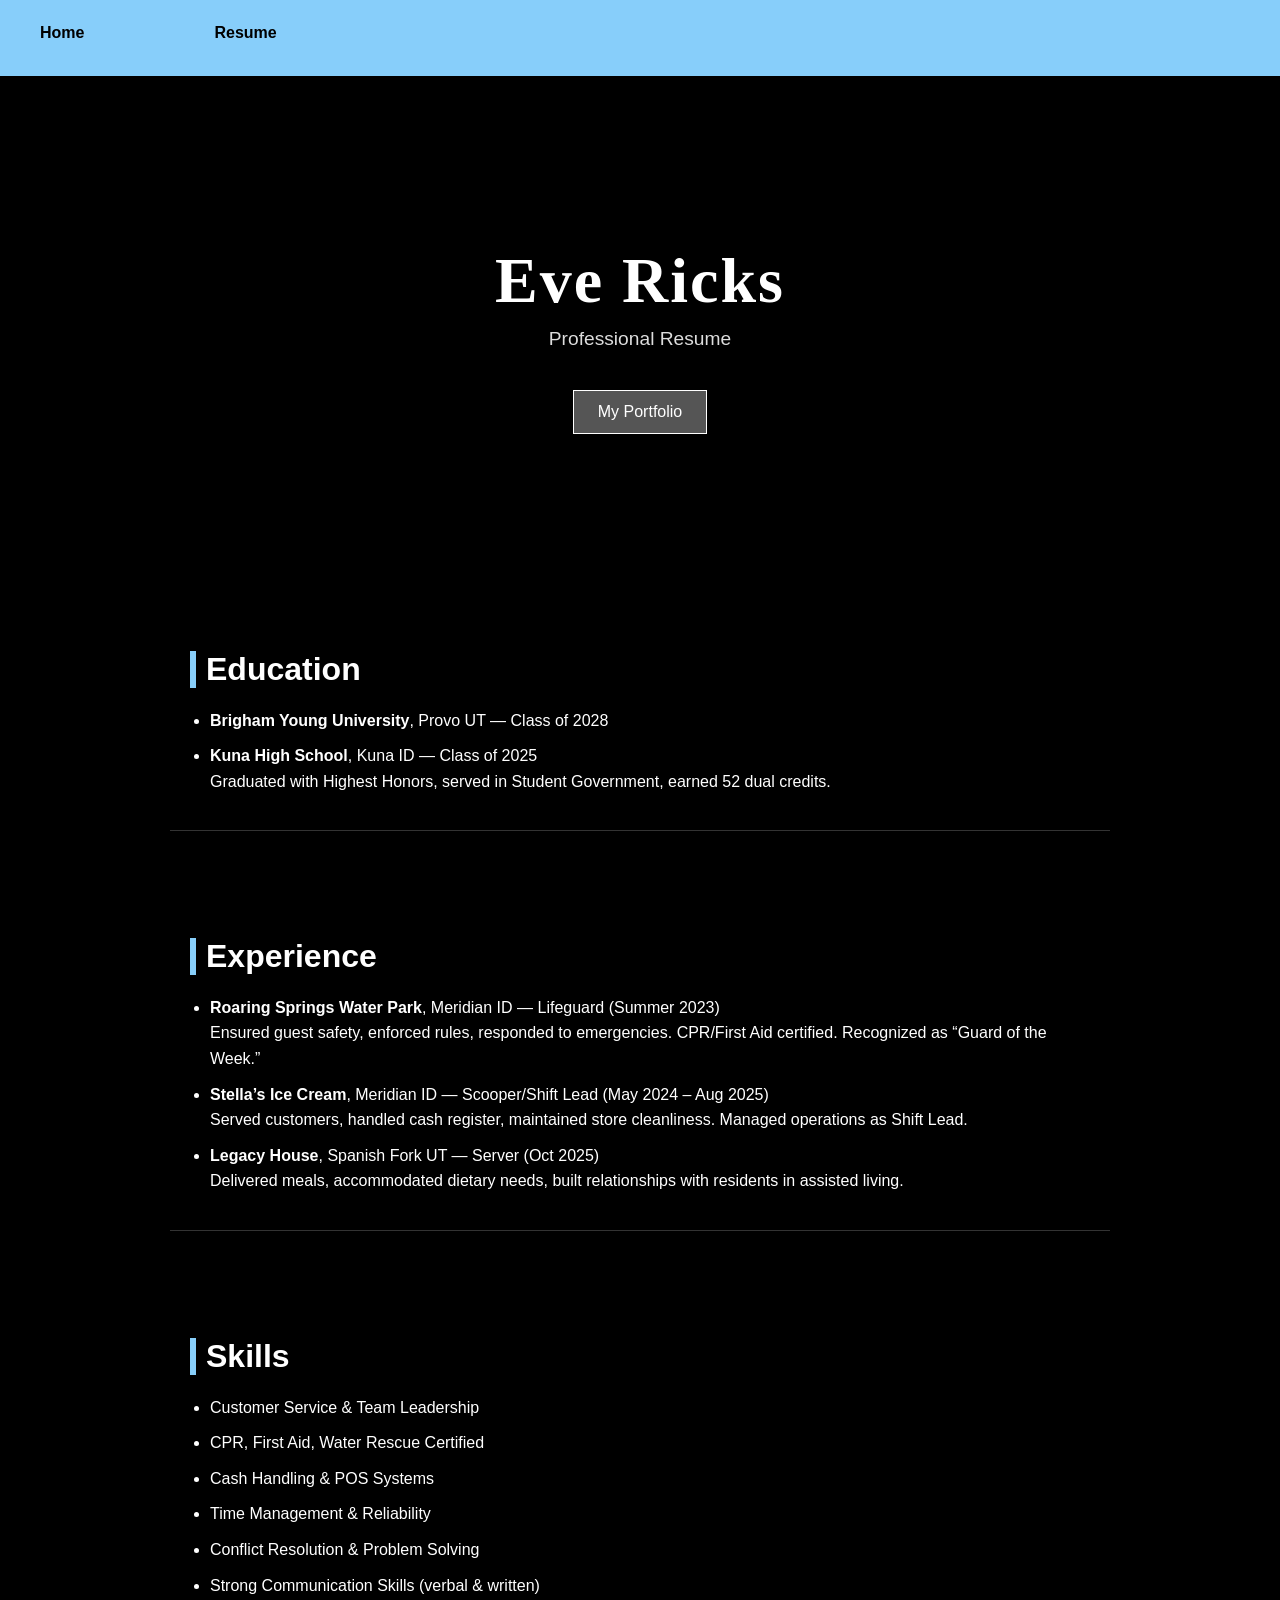
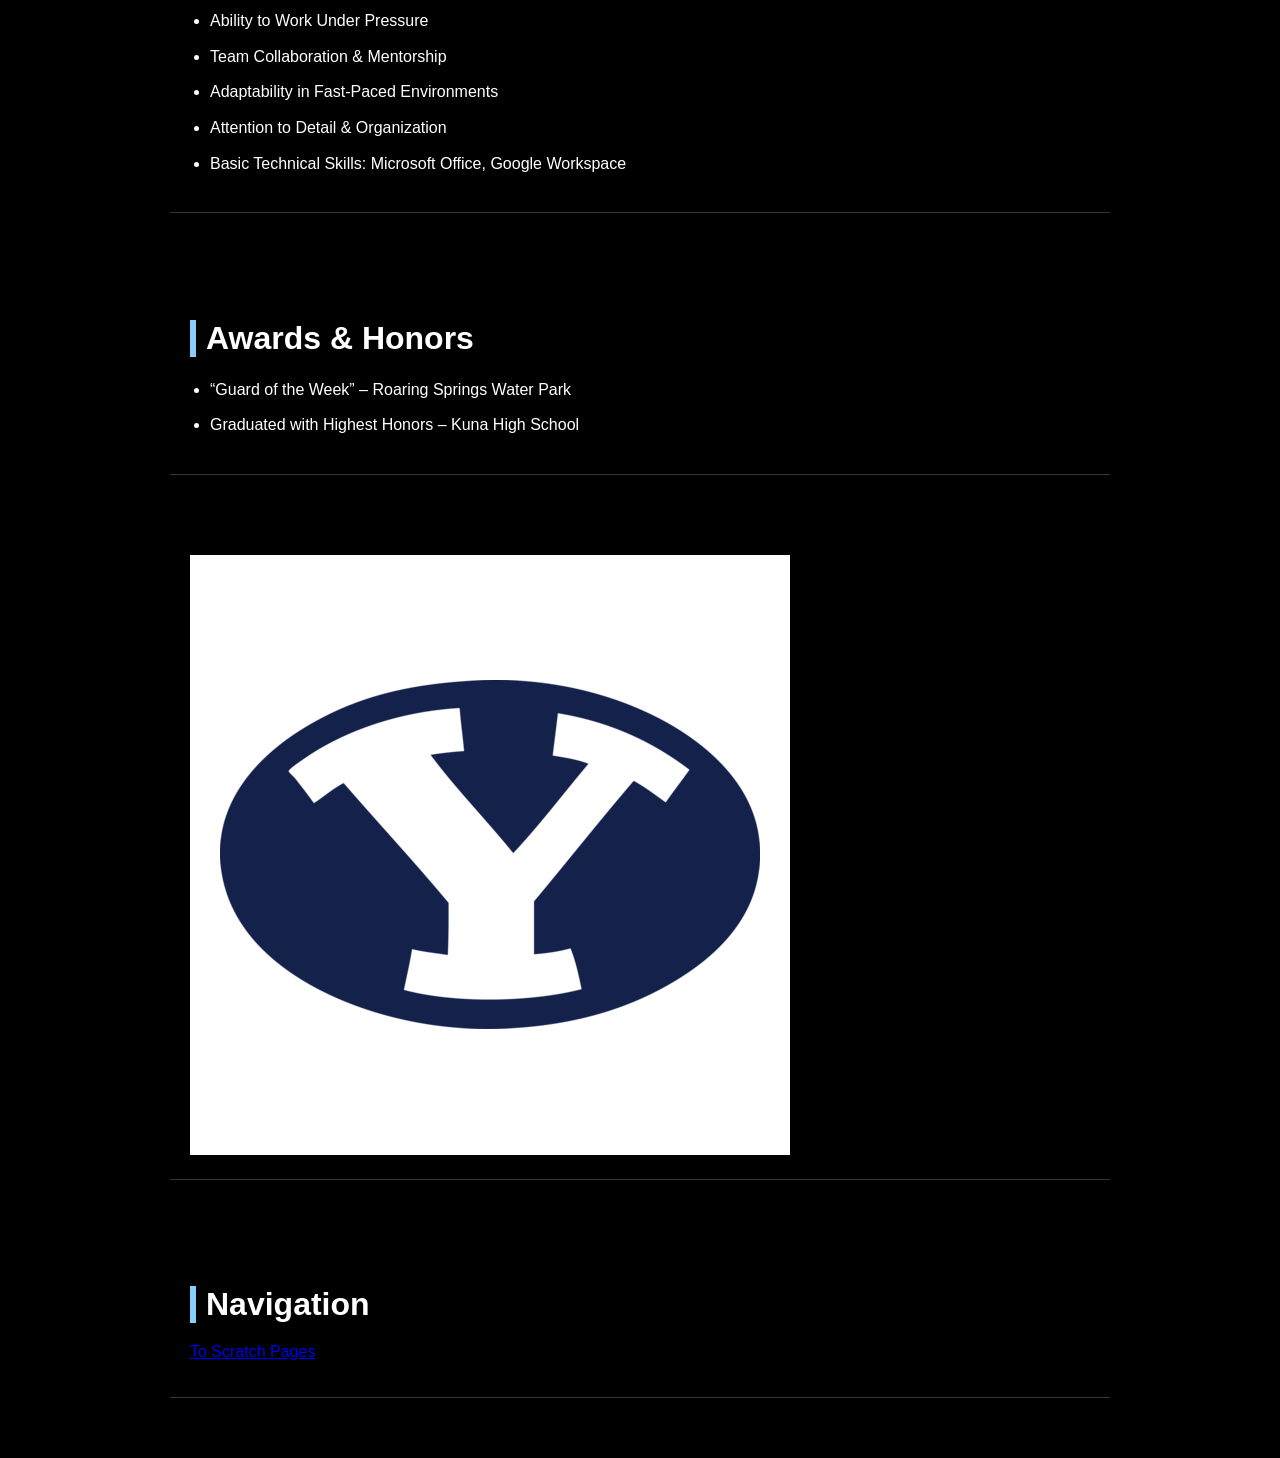
<file: index.html>
<!DOCTYPE html>
<html lang="en">
<head>
  <meta charset="UTF-8" />
  <meta name="viewport" content="width=device-width, initial-scale=1.0"/>
  <title>Eve Ricks – BYU Resume</title>

  <!-- Logo -->
  <img class="logo" src="images/byu-cougars-logo-png_seeklogo-183608.png" alt="BYU Logo" />

  <!-- Link to external CSS -->
  <link rel="stylesheet" href="styles/resume2.css">
</head>
<body>

  <!-- Navigation -->
  <nav id="navbar">
    <ul>
      <li><a href="#top">Home</a></li>
      <li><a href="https://docs.google.com/document/d/18J4yXAP_IoD5ooKoVCFtiV18lmu1vlbKV9wWI_9Fs-0/edit?usp=sharing" target="_blank">Resume</a></li>
    </ul>
  </nav>

  <!-- Hero Section -->
  <div class="hero" id="top">
    <h1>Eve Ricks</h1>
    <p>Professional Resume</p>
    <div class="buttons">
      <a href="https://docs.google.com/document/d/18J4yXAP_IoD5ooKoVCFtiV18lmu1vlbKV9wWI_9Fs-0/edit?usp=sharing" target="_blank">My Portfolio</a>
    </div>
  </div>

  <!-- Resume Content -->
  <section id="resume">
    <h2>Education</h2>
    <ul>
      <li><strong>Brigham Young University</strong>, Provo UT — Class of 2028</li>
      <li><strong>Kuna High School</strong>, Kuna ID — Class of 2025<br>
        Graduated with Highest Honors, served in Student Government, earned 52 dual credits.
      </li>
    </ul>
  </section>

  <section>
    <h2>Experience</h2>
    <ul>
      <li><strong>Roaring Springs Water Park</strong>, Meridian ID — Lifeguard (Summer 2023)<br>
        Ensured guest safety, enforced rules, responded to emergencies. CPR/First Aid certified. Recognized as “Guard of the Week.”
      </li>
      <li><strong>Stella’s Ice Cream</strong>, Meridian ID — Scooper/Shift Lead (May 2024 – Aug 2025)<br>
        Served customers, handled cash register, maintained store cleanliness. Managed operations as Shift Lead.
      </li>
      <li><strong>Legacy House</strong>, Spanish Fork UT — Server (Oct 2025)<br>
        Delivered meals, accommodated dietary needs, built relationships with residents in assisted living.
      </li>
    </ul>
  </section>

  <section>
    <h2>Skills</h2>
    <ul>
      <li>Customer Service & Team Leadership</li>
      <li>CPR, First Aid, Water Rescue Certified</li>
      <li>Cash Handling & POS Systems</li>
      <li>Time Management & Reliability</li>
      <li>Conflict Resolution & Problem Solving</li>
      <li>Strong Communication Skills (verbal & written)</li>
      <li>Ability to Work Under Pressure</li>
      <li>Team Collaboration & Mentorship</li>
      <li>Adaptability in Fast-Paced Environments</li>
      <li>Attention to Detail & Organization</li>
      <li>Basic Technical Skills: Microsoft Office, Google Workspace</li>
    </ul>
  </section>

  <section>
    <h2>Awards & Honors</h2>
    <ul>
      <li>“Guard of the Week” – Roaring Springs Water Park</li>
      <li>Graduated with Highest Honors – Kuna High School</li>
    </ul>
  </section>

  <section>
    <img src="images/byulogo.png" alt="byu logo">
  </section>

  <!-- Navigation back to scratch -->
  <section id="navigation">
    <h2>Navigation</h2>
    <p><a href="cats.html">To Scratch Pages</a></p>
  </section>

</body>
</html>
</file>
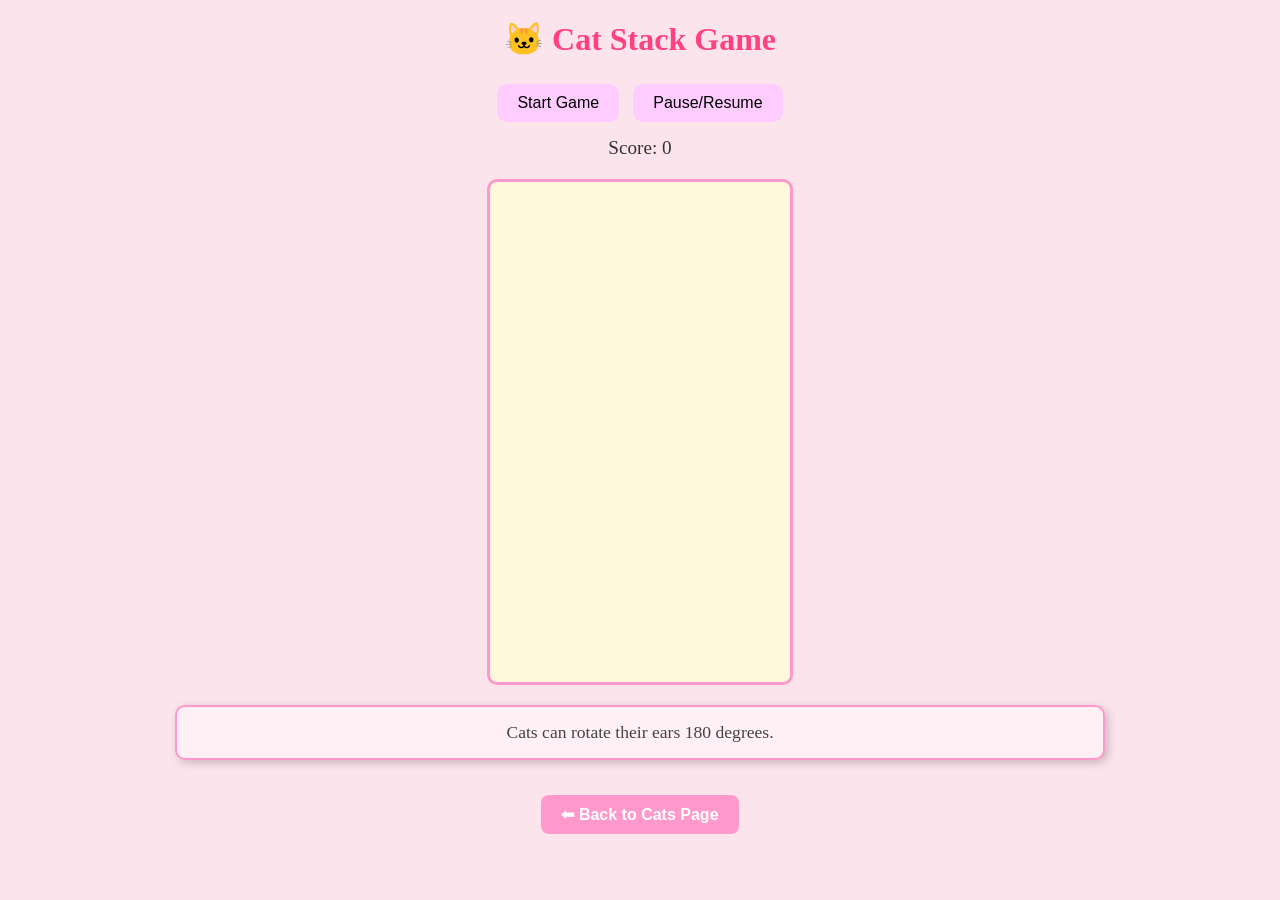
<file: catgame.html>
<!DOCTYPE html>
<html lang="en">
<head>
  <meta charset="UTF-8">
  <title>Cat Stack Game 🐾</title>
  <style>
    body {
      margin: 0;
      background: #fce4ec;
      font-family: 'Comic Sans MS', cursive;
      text-align: center;
    }
    canvas {
      background: #fff8dc;
      display: block;
      margin: 20px auto;
      border: 3px solid #ff99cc;
      border-radius: 10px;
    }
    h1 {
      color: #ff4081;
      margin-top: 20px;
    }
    button {
      background: #ffccff;
      border: none;
      padding: 10px 20px;
      font-size: 1em;
      border-radius: 10px;
      cursor: pointer;
      margin: 5px;
    }
    button:hover {
      background: #ff99cc;
    }
    #score {
      font-size: 1.2em;
      color: #333;
      margin: 10px;
    }
    #fact-box {
      margin: 20px auto;
      padding: 15px;
      width: 70%;
      background: #fff0f5;
      border: 2px solid #ff99cc;
      border-radius: 10px;
      font-size: 1.1em;
      color: #444;
      box-shadow: 3px 3px 10px rgba(0,0,0,0.2);
    }
  </style>
</head>
<body>
  <h1>🐱 Cat Stack Game</h1>
  <div>
    <button onclick="startGame()">Start Game</button>
    <button onclick="togglePause()">Pause/Resume</button>
  </div>
  <div id="score">Score: 0</div>
  <canvas id="gameCanvas" width="300" height="500"></canvas>
  <div id="fact-box">Fun Cat Fact will appear here!</div>

  <script>
    const canvas = document.getElementById('gameCanvas');
    const ctx = canvas.getContext('2d');

    let stack = [];
    let currentCat = null;
    let direction = 1;
    let speed = 2;
    let score = 0;
    let gameRunning = false;
    let paused = false;
    let fallingCats = [];

    const catWidth = 60;
    const catHeight = 40; // taller to fit ears

    // Fun facts
    const catFacts = [
      "Cats sleep for 70% of their lives.",
      "A group of cats is called a clowder.",
      "Cats can rotate their ears 180 degrees.",
      "The oldest known pet cat was found in Cyprus, 9,500 years old!",
      "Cats have whiskers on the backs of their front legs.",
      "A cat’s nose print is unique, like a human fingerprint.",
      "Most cats don’t have eyelashes.",
      "Cats can jump up to six times their body length.",
      "The world’s largest cat measured 48.5 inches long.",
      "Cats purr at a frequency that promotes healing."
    ];

    function updateFact() {
      const randomIndex = Math.floor(Math.random() * catFacts.length);
      document.getElementById("fact-box").innerText = catFacts[randomIndex];
    }
    setInterval(updateFact, 60000); // change every minute
    updateFact(); // show one immediately

    function drawCat(x, y) {
      // Body
      ctx.fillStyle = '#ffcc99';
      ctx.fillRect(x, y, catWidth, catHeight);

      // Ears
      ctx.fillStyle = '#ffcc99';
      ctx.beginPath();
      ctx.moveTo(x + 10, y);
      ctx.lineTo(x + 20, y - 15);
      ctx.lineTo(x + 30, y);
      ctx.closePath();
      ctx.fill();

      ctx.beginPath();
      ctx.moveTo(x + 40, y);
      ctx.lineTo(x + 50, y - 15);
      ctx.lineTo(x + 60, y);
      ctx.closePath();
      ctx.fill();

      // Eyes
      ctx.fillStyle = '#000';
      ctx.fillRect(x + 15, y + 10, 8, 8);
      ctx.fillRect(x + 37, y + 10, 8, 8);

      // Nose
      ctx.fillStyle = '#ff69b4';
      ctx.fillRect(x + 28, y + 20, 6, 6);

      // Mouth
      ctx.strokeStyle = '#000';
      ctx.beginPath();
      ctx.moveTo(x + 28, y + 26);
      ctx.lineTo(x + 31, y + 30);
      ctx.lineTo(x + 34, y + 26);
      ctx.stroke();
    }

    function startGame() {
      stack = [];
      score = 0;
      updateScore();
      gameRunning = true;
      paused = false;
      currentCat = { x: 0, y: 50 };
      direction = 1;
      fallingCats = [];
      requestAnimationFrame(gameLoop);
    }

    function togglePause() {
      paused = !paused;
      if (!paused && gameRunning) {
        requestAnimationFrame(gameLoop);
      }
    }

    function updateScore() {
      document.getElementById("score").innerText = "Score: " + score;
    }

    function gameLoop() {
      if (!gameRunning || paused) return;

      ctx.clearRect(0, 0, canvas.width, canvas.height);

      // Move current cat
      currentCat.x += direction * speed;
      if (currentCat.x + catWidth > canvas.width || currentCat.x < 0) {
        direction *= -1;
      }

      drawCat(currentCat.x, currentCat.y);

      // Draw stack
      for (let i = 0; i < stack.length; i++) {
        drawCat(stack[i].x, stack[i].y);
      }

      // Animate falling cats
      for (let i = 0; i < fallingCats.length; i++) {
        let cat = fallingCats[i];
        cat.y += 5; // falling speed
        if (cat.y >= cat.targetY) {
          stack.push({ x: cat.x, y: cat.targetY });
          score++;
          updateScore();
          fallingCats.splice(i, 1);
          i--;
        } else {
          drawCat(cat.x, cat.y);
        }
      }

      requestAnimationFrame(gameLoop);
    }

    canvas.addEventListener('click', () => {
      if (!gameRunning || paused) return;

      const newY = canvas.height - (stack.length + 1) * catHeight;
      const lastX = stack.length > 0 ? stack[stack.length - 1].x : currentCat.x;

      // Check alignment
      if (Math.abs(currentCat.x - lastX) < 30 || stack.length === 0) {
        fallingCats.push({ x: currentCat.x, y: currentCat.y, targetY: newY });
        currentCat = { x: 0, y: 50 };
        direction = 1;
      } else {
        gameRunning = false;
        alert("Game Over! Cats stacked: " + score);
        document.getElementById("score").innerText = "Score: 0";
      }
    });
  </script>
  <button onclick="window.location.href='cats.html'" 
        style="padding:10px 20px; background:#ff99cc; color:#fff; border:none; 
               border-radius:8px; font-weight:bold; cursor:pointer; margin-top:15px;">
  ⬅ Back to Cats Page
</button>

</body>
</html>
</file>
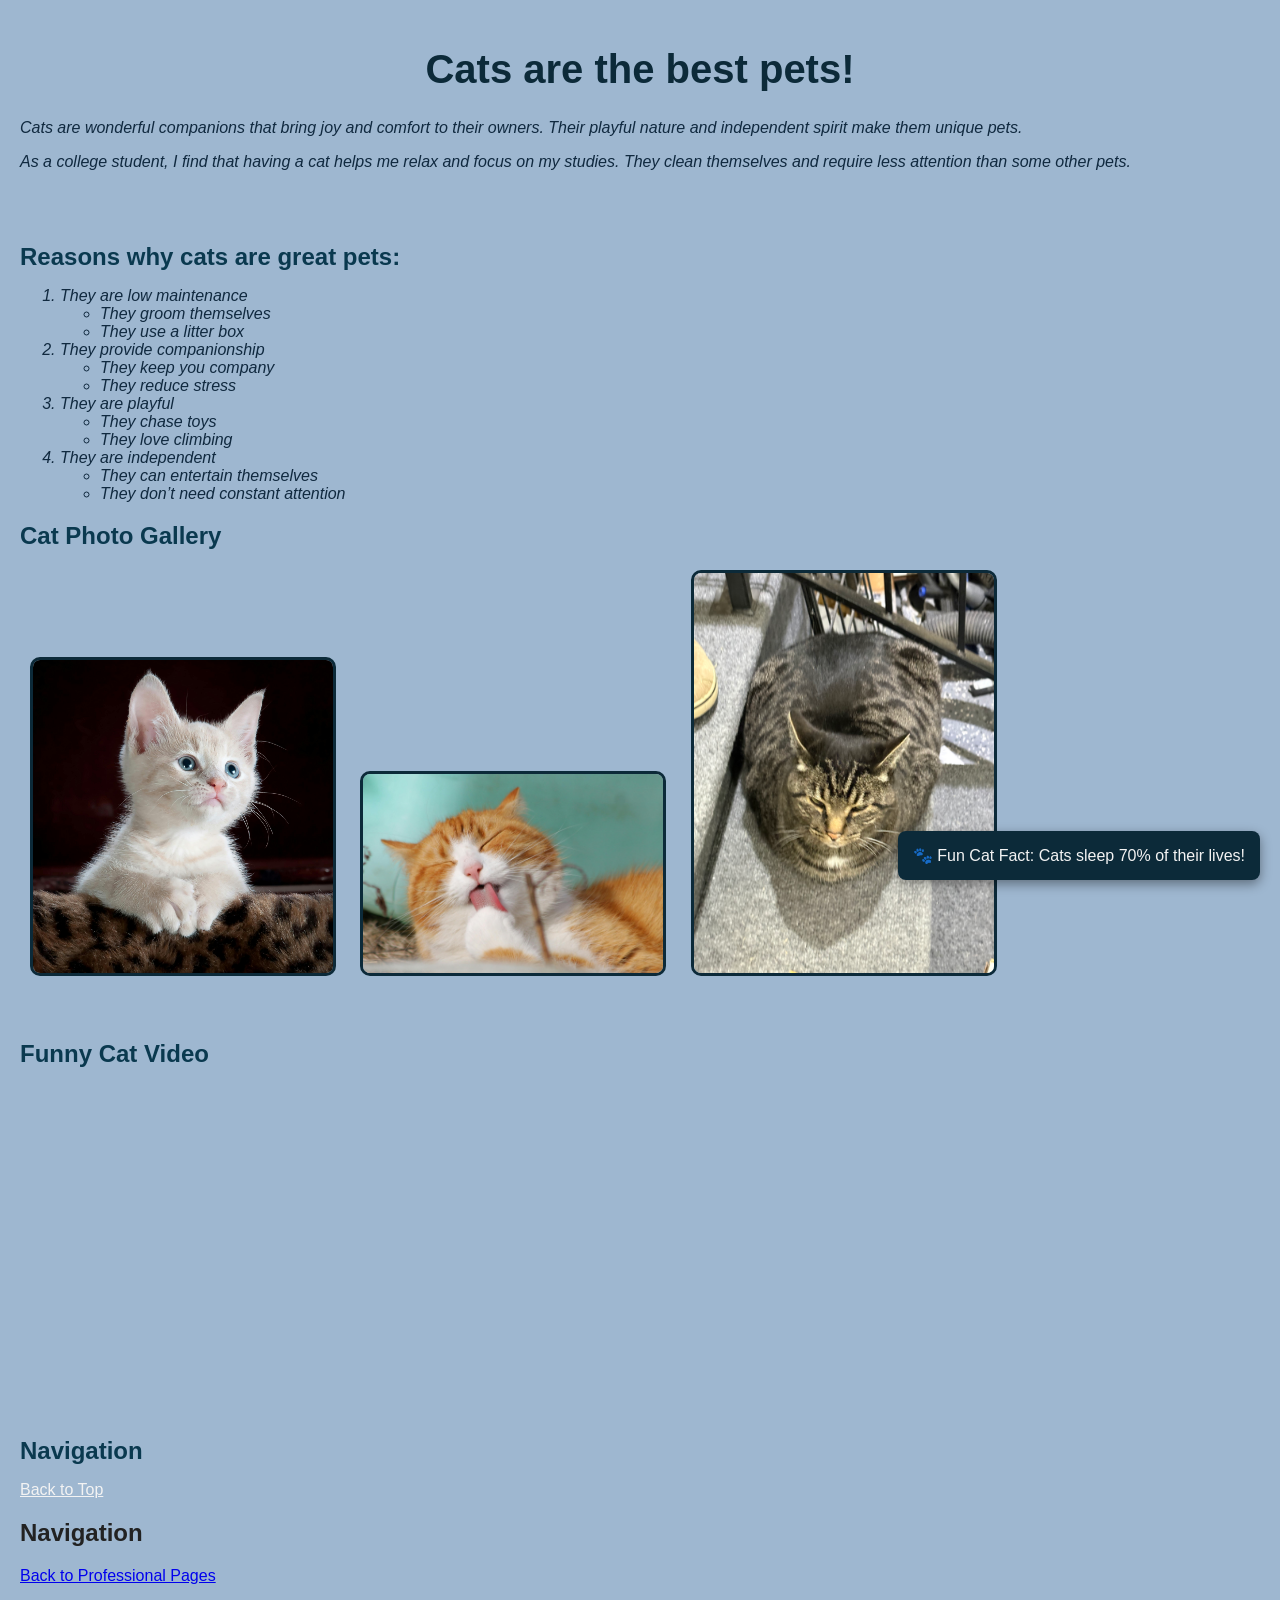
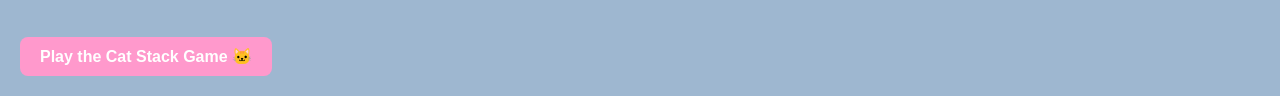
<file: cats.html>
<!DOCTYPE html>
<html lang="en">
<head>
    <meta charset="UTF-8">
    <meta name="viewport" content="width=device-width, initial-scale=1.0">
    <title>I LOVE CATS</title>
    <link rel="stylesheet" href="styles/kittystyles.css">
</head>
<body>
    <header>
        <!-- Glowing header div -->
        <div class="glow-box">
            <h1 id="top">Cats are the best pets!</h1>
        </div>

        <p class="text">Cats are wonderful companions that bring joy and comfort to their owners. Their playful nature and independent spirit make them unique pets.</p>
        <p class="text">As a college student, I find that having a cat helps me relax and focus on my studies. They clean themselves and require less attention than some other pets.</p>
    </header>

    <br><br>
 
    <h2 class="subtitle">Reasons why cats are great pets:</h2>
   
    <ol class="text">
        <li>They are low maintenance
            <ul>
                <li>They groom themselves</li>
                <li>They use a litter box</li>
            </ul>
        </li>
        <li>They provide companionship
            <ul>
                <li>They keep you company</li>
                <li>They reduce stress</li>
            </ul>
        </li>
        <li>They are playful
            <ul>
                <li>They chase toys</li>
                <li>They love climbing</li>
            </ul>
        </li>
        <li>They are independent
            <ul>
                <li>They can entertain themselves</li>
                <li>They don’t need constant attention</li>
            </ul>
        </li>
    </ol>

    <!-- Image Section with image-box -->
    <section>
        <h2 class="subtitle">Cat Photo Gallery</h2>
        <div class="image-box">
            <img src="images/catsitting.jpg" alt="Cute cat sitting" width="300">
            <img src="images/pexels-pixabay-57416.jpg" alt="Cat licking its paw" width="300">
            <img src="images/fatcat.jpg" alt="Chubby cat lying down" width="300">
        </div>
    </section>

    <br>

    <!-- Fixed box div -->
    <div class="fixed-box">
        🐾 Fun Cat Fact: Cats sleep 70% of their lives!
    </div>

    <!-- Video Section -->
    <section id="video">
        <h4 class="subtitle">Funny Cat Video</h4>
        <iframe width="560" height="315" src="https://www.youtube.com/embed/J---aiyznGQ" 
        title="YouTube video player" frameborder="0" 
        allow="accelerometer; autoplay; clipboard-write; encrypted-media; gyroscope; picture-in-picture" 
        allowfullscreen></iframe>
    </section>

    <!-- Navigation -->
    <section id="navigation">
        <h5 class="subtitle">Navigation</h5>
        <p><a href="#top" class="link">Back to Top</a></p>
    </section>
    <section id="navigation"> <h2>Navigation</h2> <p><a href="index.html">Back to Professional Pages</a></p> </section>
<br><br>
<a href="catgame.html" 
   style="display:inline-block; padding:10px 20px; background:#ff99cc; color:#fff; 
          text-decoration:none; border-radius:8px; font-weight:bold;">
   Play the Cat Stack Game 🐱
</a>


</body>

</html>
</file>
<file: styles/resume2.css>
html {
  scroll-behavior: smooth; /* enables smooth scrolling */
}

body {
  margin: 0;
  font-family: 'Segoe UI', sans-serif;
  background-color: #000;
  color: #fff;
}

/* Navigation */
nav {
  display: flex;
  justify-content: space-between;
  align-items: center;
  padding: 20px 40px;
  background-color: #87CEFA; /* cute light blue */
  position: fixed;
  top: 0;
  width: 100%;
  z-index: 1000;
  transition: background-color 0.4s ease;
}

nav.scrolled {
  background-color: rgba(135, 206, 250, 0.6); /* lighter fade when scrolling */
}

nav ul {
  list-style: none;
  display: flex;
  gap: 30px;
  margin: 0;
  padding: 0;
}

nav ul li a {
  font-weight: bold;
  text-decoration: none;
  color: #000;
  transition: color 0.3s ease;
  margin-right: 100px; /* shift left */
}

nav ul li a:hover {
  color: #000000;
}

.logo {
  width: 100px;
  filter: brightness(0) invert(1);
  mix-blend-mode: multiply;
}

/* Hero Section */
.hero {
  text-align: center;
  padding: 140px 20px 100px;
  background: linear-gradient(135deg, #000000, #000000); /* cool gray gradient */
}

.hero h1 {
  font-family: 'Playfair Display', serif;
  font-size: 4em;
  margin: 0;
  letter-spacing: 2px;
  color: #fff;
}

.hero p {
  font-size: 1.2em;
  margin-top: 10px;
  color: #ddd;
}

.buttons {
  margin-top: 30px;
}

.buttons a {
  display: inline-block;
  padding: 12px 24px;
  margin: 10px;
  border: 1px solid #fff;
  text-decoration: none;
  color: #fff;
  background: #555; /* cool gray button */
  transition: background 0.3s ease, color 0.3s ease;
}

.buttons a:hover {
  background: #fff;
  color: #000;
}

/* Content Sections */
section {
  max-width: 900px;
  margin: 60px auto;
  padding: 20px;
  border-bottom: 1px solid #333;
  transition: box-shadow 0.3s ease, transform 0.3s ease;
}

section:hover {
  box-shadow: 0 0 20px #87CEFA; /* light blue glow */
  transform: scale(1.02);       /* subtle zoom effect */
}

section h2 {
  font-size: 2em;
  margin-bottom: 20px;
  border-left: 6px solid #87CEFA; /* light blue bullet */
  padding-left: 10px;
}

ul {
  padding-left: 20px;
}

li {
  margin-bottom: 10px;
  line-height: 1.6;
}

/* Stats Section */
.stats {
  display: flex;
  justify-content: center;
  gap: 60px;
  margin: 60px 0;
  text-align: center;
}

.stats div {
  font-size: 1.5em;
  font-weight: bold;
  background: #111;
  padding: 20px;
  border-radius: 8px;
  transition: box-shadow 0.3s ease, transform 0.3s ease;
}

.stats div:hover {
  box-shadow: 0 0 20px #87CEFA; /* glow effect */
  transform: scale(1.05);
}

.stats span {
  display: block;
  font-size: 0.9em;
  color: #ccc;
  margin-top: 5px;
}

/* Footer */
footer {
  background-color: #000;
  color: #aaa;
  text-align: center;
  padding: 20px;
  margin-top: 40px;
  border-top: 1px solid #333;
  font-size: 0.9em;
}

/* Floating Home Button */
.home-btn {
  position: fixed;
  bottom: 20px;
  right: 20px;
  background: #87CEFA;
  color: #000;
  border: none;
  padding: 12px 18px;
  border-radius: 50px;
  font-weight: bold;
  cursor: pointer;
  box-shadow: 0 4px 8px rgba(0,0,0,0.3);
  transition: background 0.3s ease, color 0.3s ease;
  z-index: 1000;
}

.home-btn:hover {
  background: #eae8e8;
  color: #000; }
</file>
<file: styles/kittystyles.css>
body{background-color: rgb(158, 183, 208); color: rgb(34, 34, 34); font-family: 'Segoe UI', Tahoma, Geneva, Verdana, sans-serif; margin: 0; padding: 20px;}
.title {

    color: #0c2a39; text-align: center ;text-decoration: bold underline;
    font-size: 2.5em;
}
.subtitle {
    color: #0a394f;
    font-size: 1.5em;
    margin-bottom: 10px;
}
.text {color: rgb(16, 41, 63); font-style: italic;}
.link {
    color: #f3f3f3;
    text-decoration: underline;
}
/* Glowing header box */
.glow-box h1 {
    color: #0c2a39;
    text-align: center;
    font-size: 2.5em;
    transition: text-shadow 0.3s ease;
}
.glow-box h1:hover {
    text-shadow: 0 0 10px #e1e1e1, 0 0 20px #dfdfdf, 0 0 30px #e7e6e3;
}

/* Image hover effects */
.image-box img {
    margin: 10px;
    border: 3px solid #0c2a39;
    border-radius: 10px;
    transition: transform 0.4s ease, box-shadow 0.4s ease;
}
.image-box img:hover {
    transform: scale(1.1) rotate(3deg);
    box-shadow: 0 8px 20px rgba(0,0,0,0.3);
}

/* Fixed box */
.fixed-box {
    position: fixed;
    bottom: 20px;
    right: 20px;
    background-color: #0c2a39;
    color: #f3f3f3;
    padding: 15px;
    border-radius: 8px;
    font-size: 1em;
    box-shadow: 0 4px 12px rgba(0,0,0,0.4);
}
</file>
